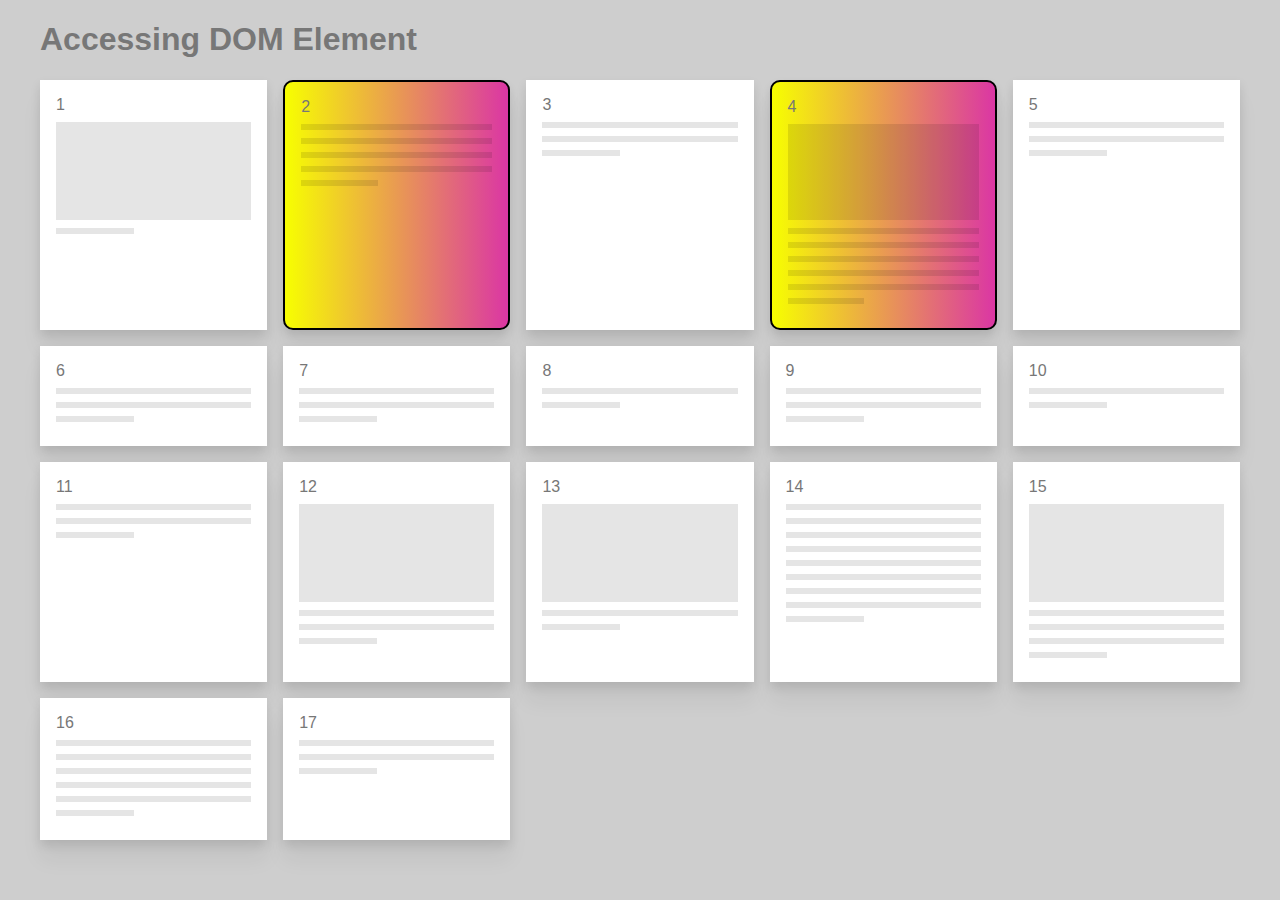
<file: block-BJaadz/code/index.html>
<!DOCTYPE html>
<html lang="en">
  <head>
    <meta charset="UTF-8" />
    <meta name="viewport" content="width=device-width, initial-scale=1.0" />
    <title>DOM Level 1 Assignment</title>
    <script src="./script.js" defer></script>
    <!-- we use defer to load JavaScript once the HTML is loaded -->
    <link rel="stylesheet" href="style.css" />
  </head>
  <body>
    <div class="page">
      <h1>Accessing DOM Element</h1>
      <div class="archive">
        <div class="box one">
          1
          <hr class="image" />
          <hr />
        </div>
        <div class="box two awesome-box">
          2
          <hr />
          <hr />
          <hr />
          <hr />
          <hr />
        </div>
        <div class="box three">
          3
          <hr />
          <hr />
          <hr />
        </div>
        <div class="box four awesome-box">
          4
          <hr class="image" />
          <hr />
          <hr />
          <hr />
          <hr />
          <hr />
          <hr />
        </div>
        <div class="box five">
          5
          <hr />
          <hr />
          <hr />
        </div>
        <div class="box six">
          6
          <hr />
          <hr />
          <hr />
        </div>
        <div class="box seven">
          7
          <hr />
          <hr />
          <hr />
        </div>
        <div class="box eight">
          8
          <hr />
          <hr />
        </div>
        <div class="box nine">
          9
          <hr />
          <hr />
          <hr />
        </div>
        <div class="box ten">
          10
          <hr />
          <hr />
        </div>
        <div class="box eleven">
          11
          <hr />
          <hr />
          <hr />
        </div>
        <div class="box twelve">
          12
          <hr class="image" />
          <hr />
          <hr />
          <hr />
        </div>
        <div class="box thirteen">
          13
          <hr class="image" />
          <hr />
          <hr />
        </div>
        <div class="box fourteen">
          14
          <hr />
          <hr />
          <hr />
          <hr />
          <hr />
          <hr />
          <hr />
          <hr />
          <hr />
        </div>
        <div class="box fifteen">
          15
          <hr class="image" />
          <hr />
          <hr />
          <hr />
          <hr />
        </div>
        <div class="box sixteen">
          16
          <hr />
          <hr />
          <hr />
          <hr />
          <hr />
          <hr />
        </div>
        <div class="box seventeen">
          17
          <hr />
          <hr />
          <hr />
        </div>
      </div>
    </div>
  </body>
</html>
</file>
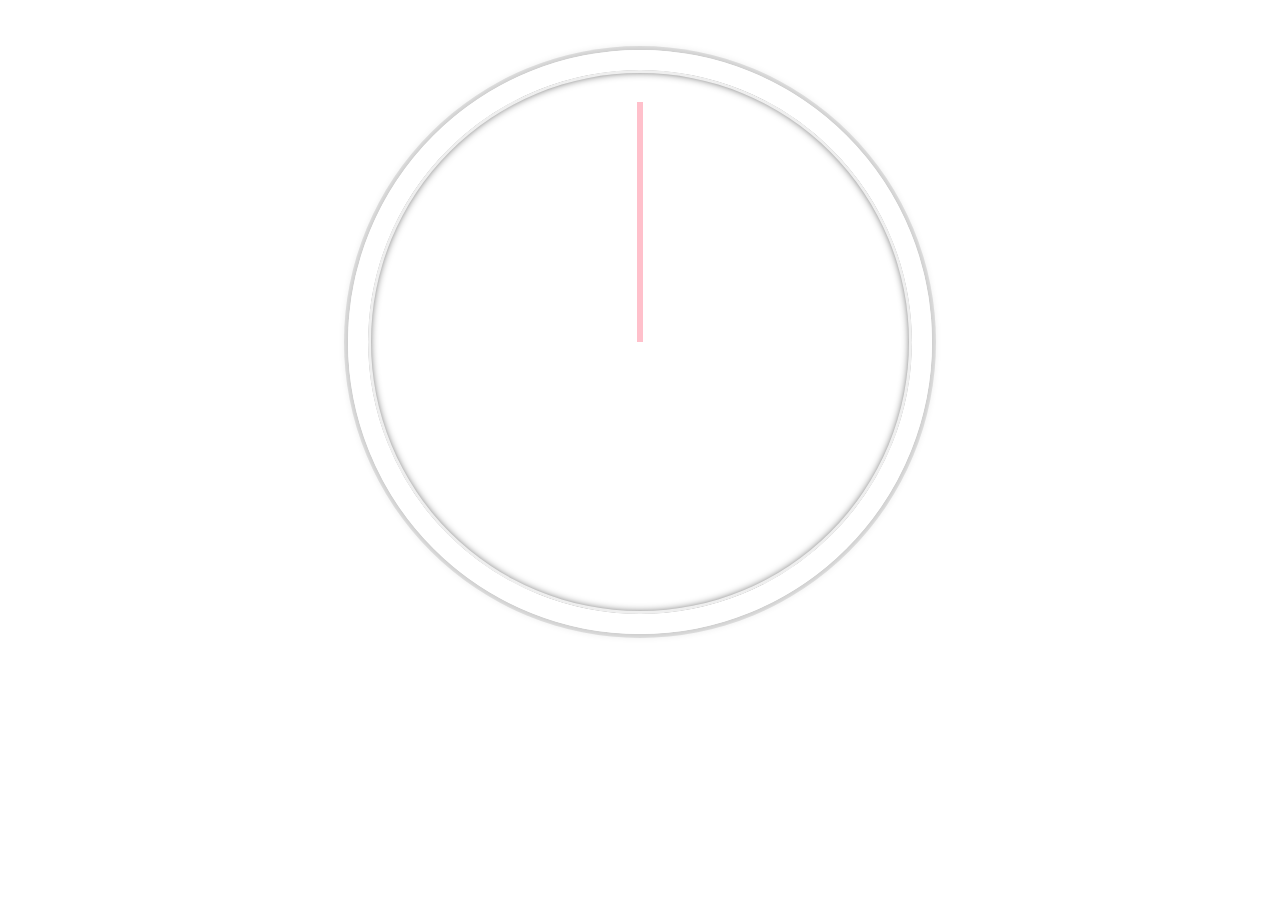
<file: block-BJaaeh/code/index.html>
<!DOCTYPE html>
<html lang="en">
  <head>
    <meta charset="UTF-8" />
    <meta name="viewport" content="width=device-width, initial-scale=1.0" />
    <title>Create A Dynamic Clock</title>
    <link rel="stylesheet" href="style.css" />
  </head>
  <body>
    <div class="clock">
      <div class="clock-face">
        <div class="hand hour-hand"></div>
        <div class="hand min-hand"></div>
        <div class="hand second-hand"></div>
      </div>
    </div>
    <script src="./script.js"></script>
  </body>
</html>
</file>
<file: block-BJaadz/code/style.css>
* {
  /* padding: 0; */
  /* margin: 0; */
  box-sizing: border-box;
}
body {
  background: #cecece;
  color: #777;
  font-family: sans-serif;
  line-height: 1.15;
}

hr {
  /*dummy content*/
  height: 6px;
  border: none;
  background: rgba(0, 0, 0, 0.1);
}

hr:last-child {
  /*dummy content*/
  margin-right: 60%;
}

hr.image {
  /*dummy content*/
  padding-bottom: 50%;
}

.page {
  padding: 0 2rem 2rem 2rem;
}

.archive {
  display: grid;
  grid-template-columns: repeat(auto-fit, minmax(200px, 1fr));
  grid-gap: 1em;
}

div.box {
  padding: 1em;
  background: #fff;
  box-shadow: 0 5px 10px rgba(0, 0, 0, 0.1), 0 20px 20px rgba(0, 0, 0, 0.05);
}
button {
  background: aqua;
}

.awesome-box {
  border-radius: 10px;
  border: 2px solid black;
  background: linear-gradient(
    to right,
    #f7ff00,
    #db36a4
  ) !important; /* Chrome 10-25, Safari 5.1-6 */
}
</file>
<file: block-BJaaeh/code/style.css>
.html{
  text-align: center;
  font-size: 10px;
}
.body{
  font-size: 2rem;
  display: flex;
  flex: 1;
  min-height: 100vh;
  align-items: center;
}
.hand{
  width: 50%;
  height: 6px;
  background: black;
  position: absolute;
  top: 50%;
  transform-origin: 100%;
  transform: rotate(90deg);
  transition: all 0.05s;
  transition-timing-function: cubic-bezier(0.1,2.7,0.58,1);
}
.clock{
  width: 30rem;
  height: 30rem;
  border: 20px solid white;
  border-radius:50%;
  margin: 50px auto;
  position: relative;
  padding: 2rem;
  box-shadow: 
  0 0 0px 4px rgba(0,0,0,0.1),
  inset 0 0 0 3px #efefef,
  inset 0 0 10px black,
  0 0 10px rgba(0,0,0,0.2);
}

.clock-face{
  position: relative;
  width: 100%;
  height: 100%;
  transform: translateY(-3px);
}
.second-hand{
  background: pink;
}
.hour-hand{
  background: red;
}
</file>
